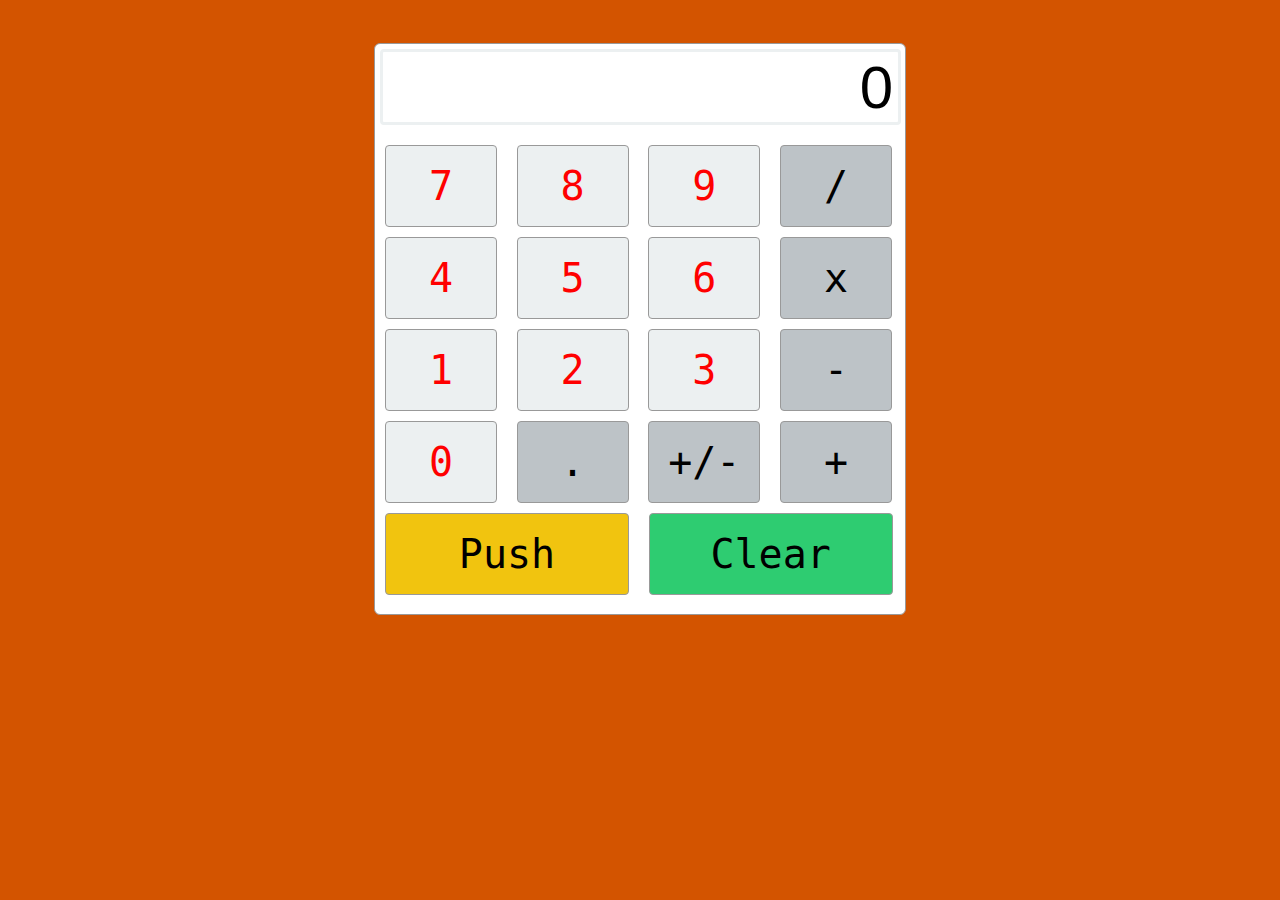
<file: Calculator/index.html>
<!DOCTYPE html>
<!--
Tim O'Hearn TJO216 Due 2/23/15
Calculator models an HP Calculator using pure javascript

Note that I used divs instead of button elements for the calculator's buttons. 
I planned to fully customize the onclick and hover effects and figured that the
difference was negligible since nothing was being submitted.
-->
<html>
    <head>
        <title>HP Calculator</title>
        <meta charset="UTF-8">
        <meta name="viewport" content="width=device-width, initial-scale=1.0">
        <script src="app.js" type="text/javascript"></script>
        <link rel="stylesheet" type="text/css" href="style.css">
    </head>
    <body>
        <div id="calculator">
            <input type="text" name="display" id="display" readonly value="0">
            <div id="buttons">
                <div class="calcButton" id="7">7</div>
                <div class="calcButton" id="8">8</div>
                <div class="calcButton" id="9">9</div>
                
                <div class="calcButton arithButton" id="divisionButton">/</div>
                
                <div class="calcButton" id="4">4</div>
                <div class="calcButton" id="5">5</div>
                <div class="calcButton" id="6">6</div>
                
                <div class="calcButton arithButton" id="multiplicationButton">x</div>
                
                <div class="calcButton" id="1">1</div>
                <div class="calcButton" id="2">2</div>
                <div class="calcButton" id="3">3</div>
                
                <!--Div below is not meant to change signs-->
                <div class="calcButton arithButton" id="subtractionButton">-</div>
                
                <div class="calcButton" id="0">0</div>
                
                <div class="calcButton arithButton" id="decimalButton">.</div>
                <div class="calcButton arithButton" id="flipSignButton">+/-</div>
                <div class="calcButton arithButton" id="additionButton"> + </div>
                
                <!--<div class="calcButton arithButton" id="equalsButton">=</div>-->
                <div class="calcButton arithButton doubleButton" id="pushButton">Push</div>
                
                <div class="calcButton arithButton doubleButton" id="clearButton">Clear</div>
            </div>
        </div>
    </body>
</html>
</file>
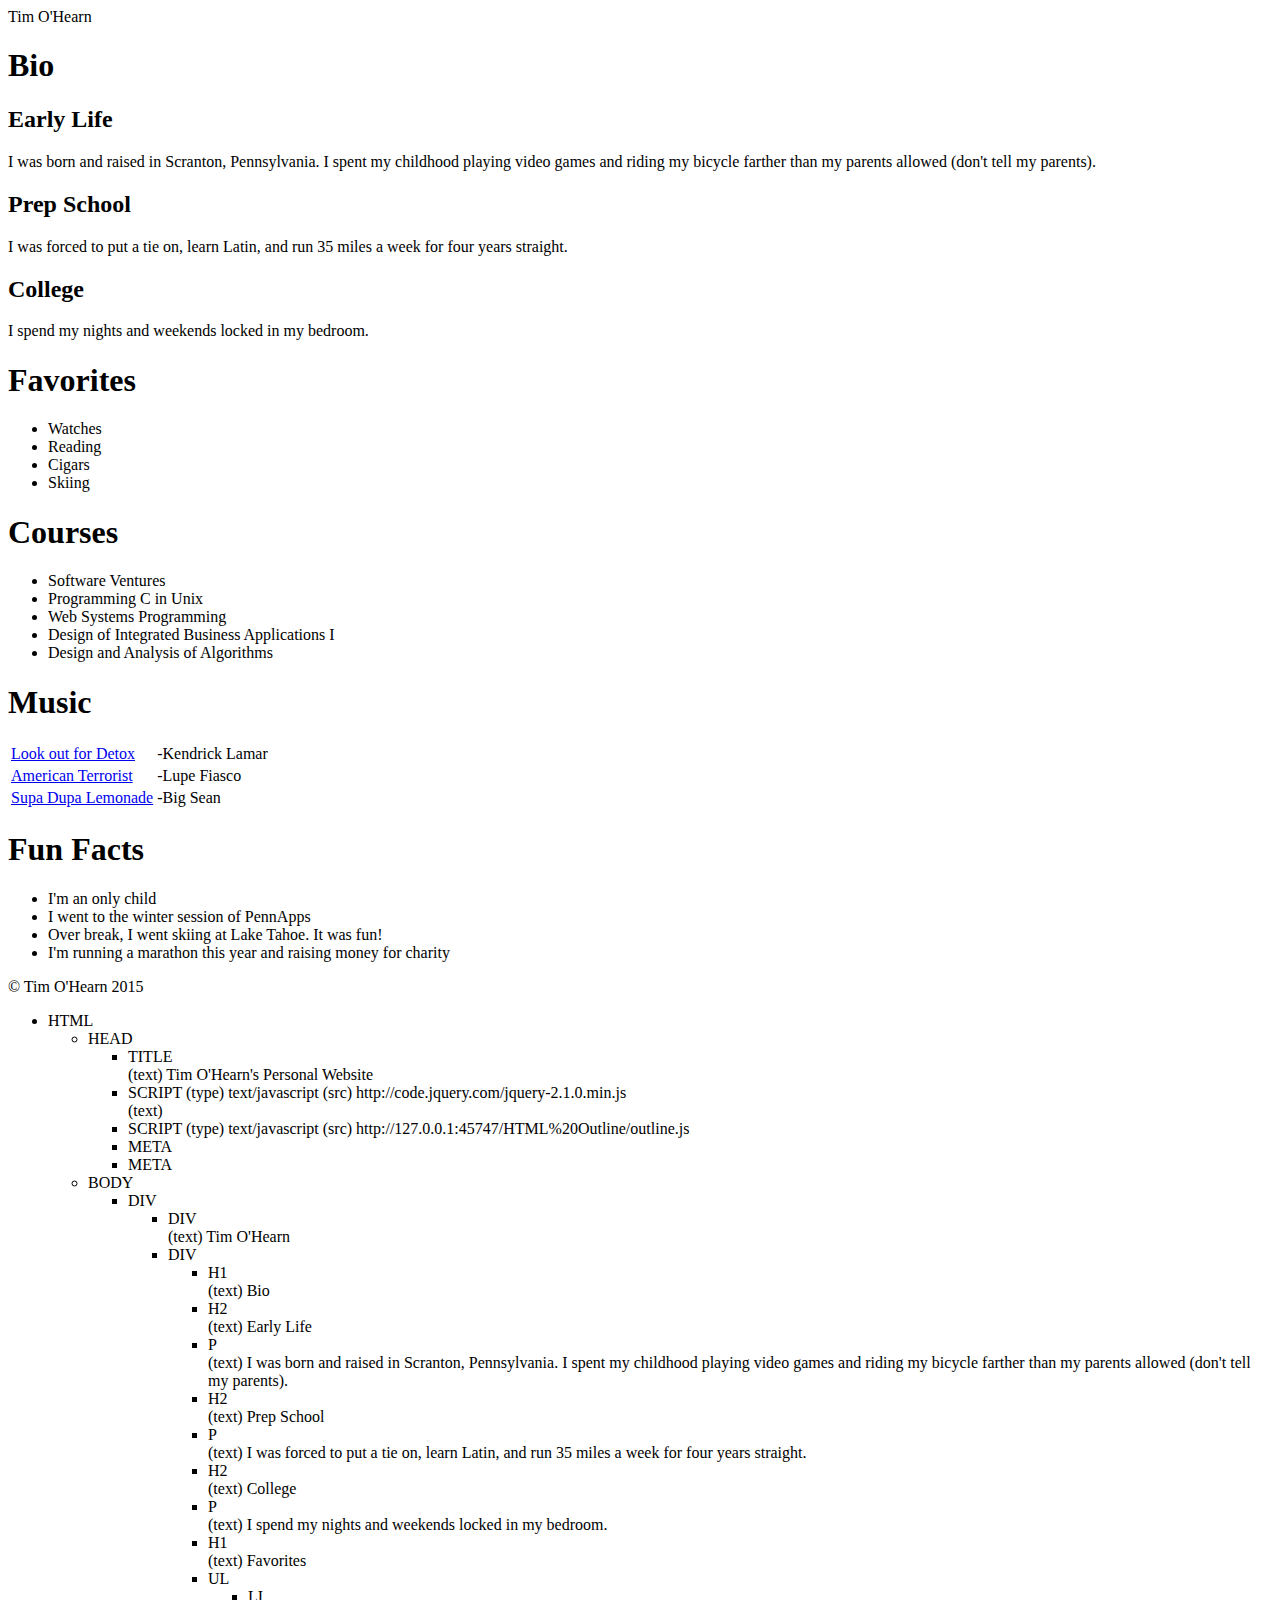
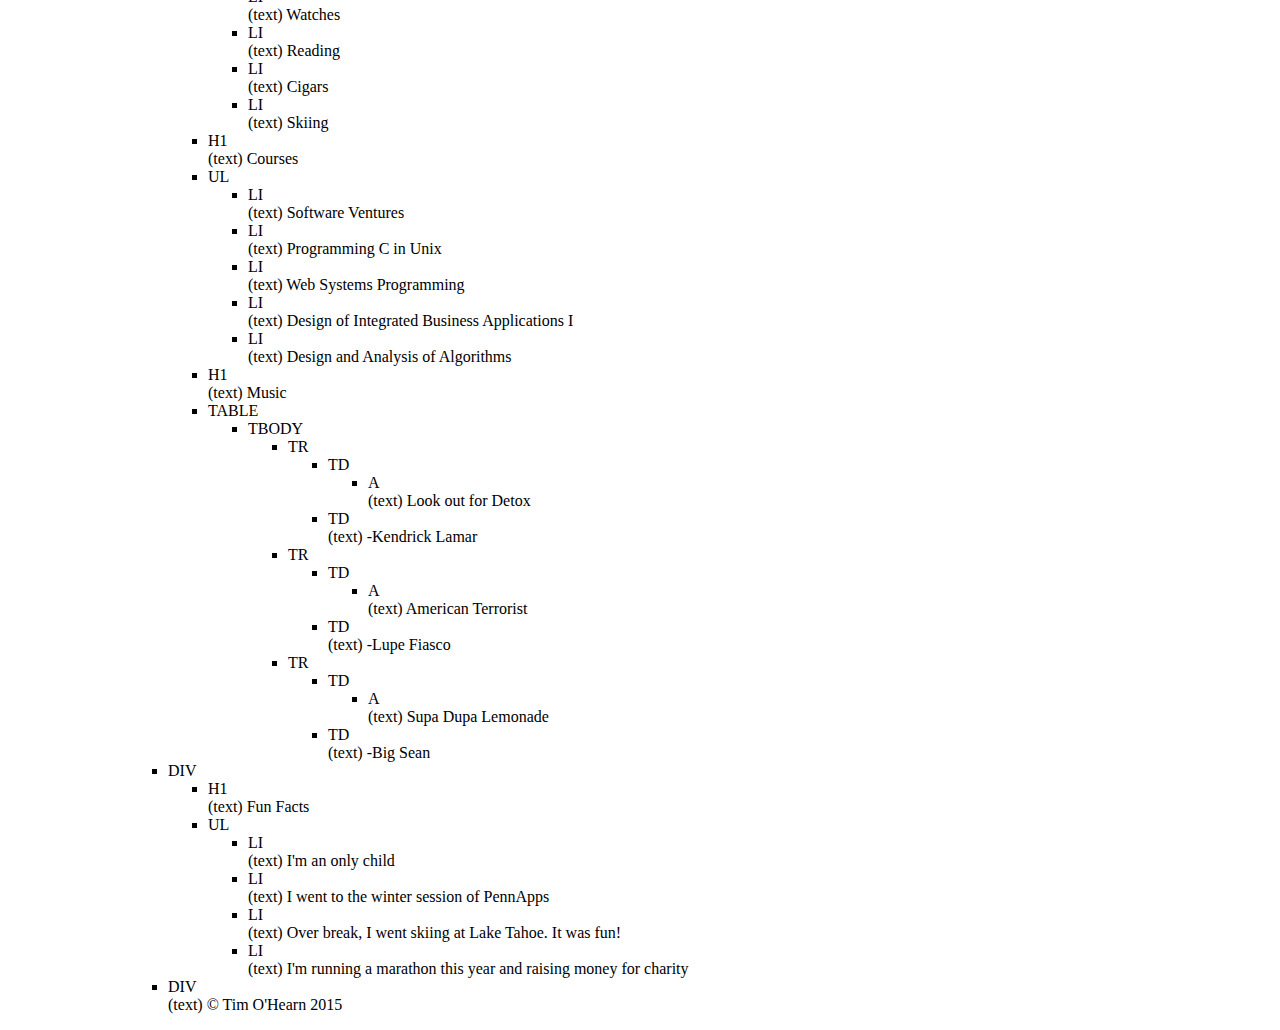
<file: HTML Outline/index.html>
<!DOCTYPE html>
<!--
Personal website from assignment 2 repurposed for Homework 6 - No CSS
Directions were not clear- I opted to not include the CSS

-->
<html>
    <head>
        <title>Tim O'Hearn's Personal Website</title>
        <!--link rel="stylesheet" type="text/css" href="style.css"-->
        <script src="http://code.jquery.com/jquery-2.1.0.min.js" type="text/javascript">
            </script>
        <script src="outline.js" type="text/javascript"></script>
        <meta charset="UTF-8">
        <!--script src="app.js" type="text/javascript"></script-->
        <meta name="viewport" content="width=device-width, initial-scale=1.0">
    </head>
    <body>
        <div id="container"> 
            <div id="banner">
                Tim O'Hearn
            </div>
            <div id="column1">
                <h1>Bio</h1>
                    
                    <h2>Early Life</h2>
                    <p> I was born and raised in Scranton, Pennsylvania. I spent my childhood playing video games and riding my bicycle farther than my parents allowed (don't tell my parents).</p>
                    
                    <h2>Prep School</h2>
                    <p> I was forced to put a tie on, learn Latin, and run 35 miles a week for four years straight.</p>
                    
                    <h2>College</h2>
                    <p>I spend my nights and weekends locked in my bedroom.</p>
                <h1>Favorites</h1>
                <ul>
                    <li>Watches</li>
                    <li>Reading</li>
                    <li>Cigars</li>
                    <li>Skiing</li>
                </ul>
                <h1>Courses</h1>
                <ul>
                    <li>Software Ventures</li>
                    <li>Programming C in Unix</li>
                    <li>Web Systems Programming</li>
                    <li>Design of Integrated Business Applications I</li>
                    <li>Design and Analysis of Algorithms</li>
                </ul>
                <h1>Music</h1>
                <table>
                    <!--First and third songs aren't commercially available-->
                    <tr>
                        <td>
                            <a href="https://www.youtube.com/watch?v=B5eT6TaEtPI">
                            Look out for Detox 
                            </a>
                        </td>
                        <td>-Kendrick Lamar</td>
                    </tr>
                    <tr>
                        <td>
                            <a href="http://www.amazon.com/American-Terrorist-Matthew-Santos-Explicit/dp/B001239K3C">
                                American Terrorist
                            </a>
                        </td>
                        <td>-Lupe Fiasco</td>
                    </tr>
                    <tr>
                        <td>
                            <a href="https://www.youtube.com/watch?v=F-nnEozuxxc">
                            Supa Dupa Lemonade
                            </a>
                        </td>
                        <td> -Big Sean</td>
                    </tr>
                </table>
            </div>
            <div id="column2">
                <h1>
                    Fun Facts
                </h1>
                <ul>
                    <li>I'm an only child</li>
                    <li>I went to the winter session of PennApps</li>
                    <li>Over break, I went skiing at Lake Tahoe. It was fun!</li>
                    <li>I'm running a marathon this year and raising money for charity</li>
                </ul>
            </div>
            <div id="footer">
               © Tim O'Hearn 2015
            </div>
        </div>
    </body>
</html>
</file>
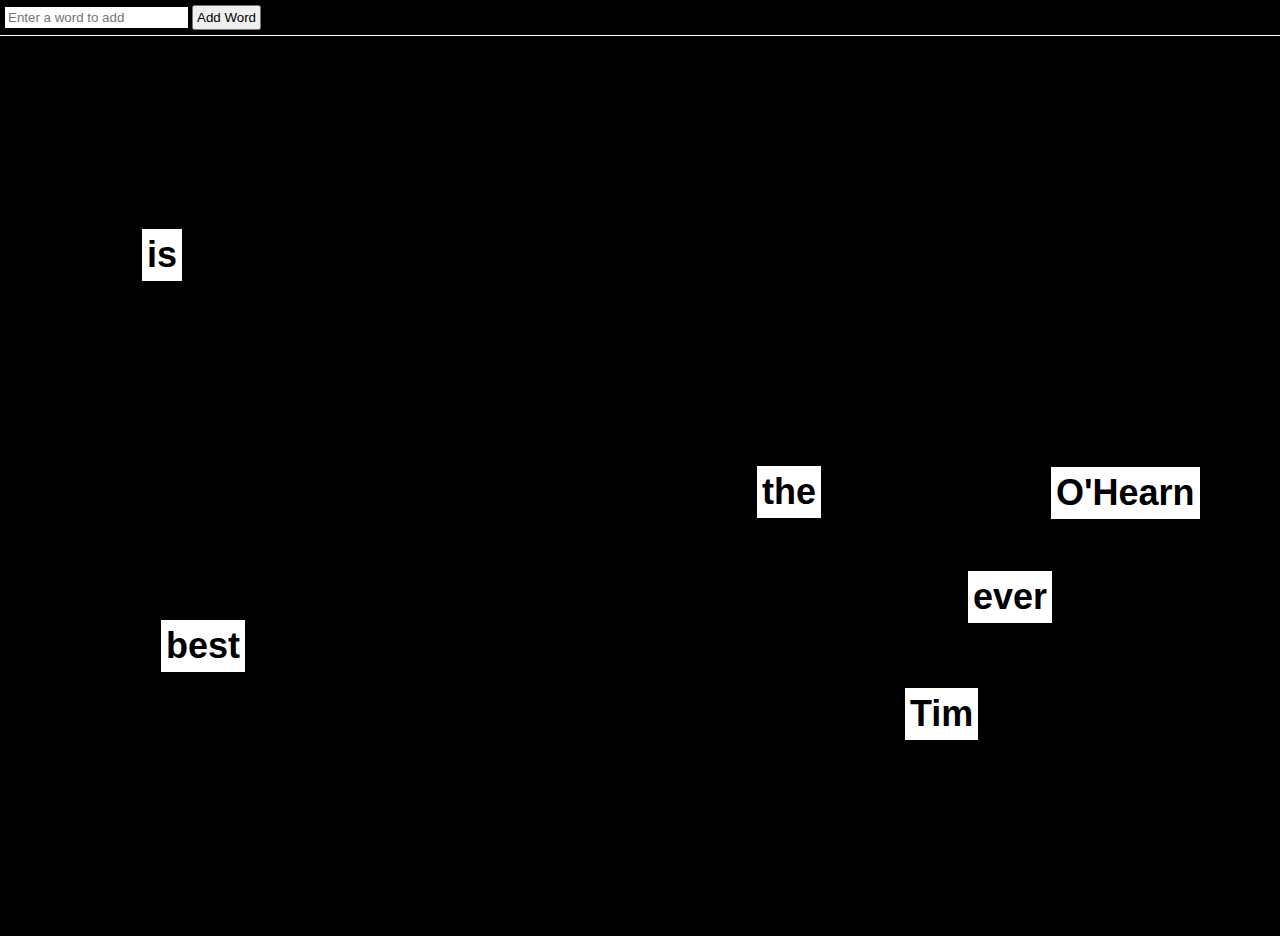
<file: Magnetic Poetry/index.html>
<!--Tj O'Hearn
CSE 264 Homework 5
Due Wednesday 3/4/15

Program simulates draggable words similar to magnets seen on refrigerators
-->
<html>
    <head>
        <title>Magnetic Poetry</title>
        <meta charset="UTF-8">
        <meta name="viewport" content="width=device-width, initial-scale=1.0">
        <script src="app.js" type="text/javascript"></script>
        <link rel="stylesheet" type="text/css" href="style.css">
    </head>
    <body>
        <!--Button and text box included in header-->
        <div id="header"> 
            <input type="text" id="textInput" placeholder="Enter a word to add" />
            <button id="addButton">Add Word</button>
        </div>
        <div id="puzzle">
        </div>
    </body>
</html>
</file>
<file: Calculator/style.css>
/*TJ O'Hearn CSE 264 Stylesheet*/

body{
    padding: 35px;
    background-color: #d35400;
}
#buttons{
    margin-top: 15px;
    display: inline-block;
}
#calculator{
    padding: 5px;
    height: 560px;
    width: 520px;
    margin: auto auto;
    background-color: #FFF;
    border-radius: 6px;
    font-family: "Lucida Console", Monaco, monospace;
    border: 1px solid #999;
}

.calcButton{
    padding: 5px;
    border-radius: 4px;
    margin: 5px;
    display: inline-block;
    height: 70px;
    width: 100px;
    background-color: #ecf0f1;
    border: 1px solid #999;
    color: red;
    font-size: 2.5em;
    text-align: center;
    line-height: 70px;
}

.arithButton{
    background-color: #bdc3c7; 
    color: black;
}

.doubleButton{
    width: 232px;
}

#clearButton{
    background-color: #2ecc71;
}

#display {
    width: 505px;
    resize: none;
    overflow: hidden;
    border: 3px solid #ecf0f1;
    font-size: 60px;
    height: 60px;
    background-color: #FFF;
    color: black;
    text-align: right;
    padding: 5px;
    border-radius: 4px;
}

.calcButton:hover{
    opacity: .8;
    cursor: pointer;
}

.calcButton:active{
    opacity: .6;
}

#pushButton{
    background-color: #f1c40f;
}
</file>
<file: Magnetic Poetry/style.css>
*{
    margin:0px;
    padding:0px;
}
#header{
    padding: 5px;
    background-color: #000;
    border-bottom: 1px solid #fff;
}

#textInput{
    padding: 3px;
    border: none;
    outline: none;
}

#addButton{
    padding: 3px;
}

.magnet{
    font-size: 2.25em;
    font-weight: bold;
    margin: 3px;
    color: #000;
    padding: 5px;
    background-color: #fff;
    border: 1px solid #000;
    position: absolute;
    outline: none;
}
.magnet:hover{
    cursor: pointer;
    opacity: .9;
}
#puzzle{
    height: 100%;
    background-color: #000;
}
</file>
